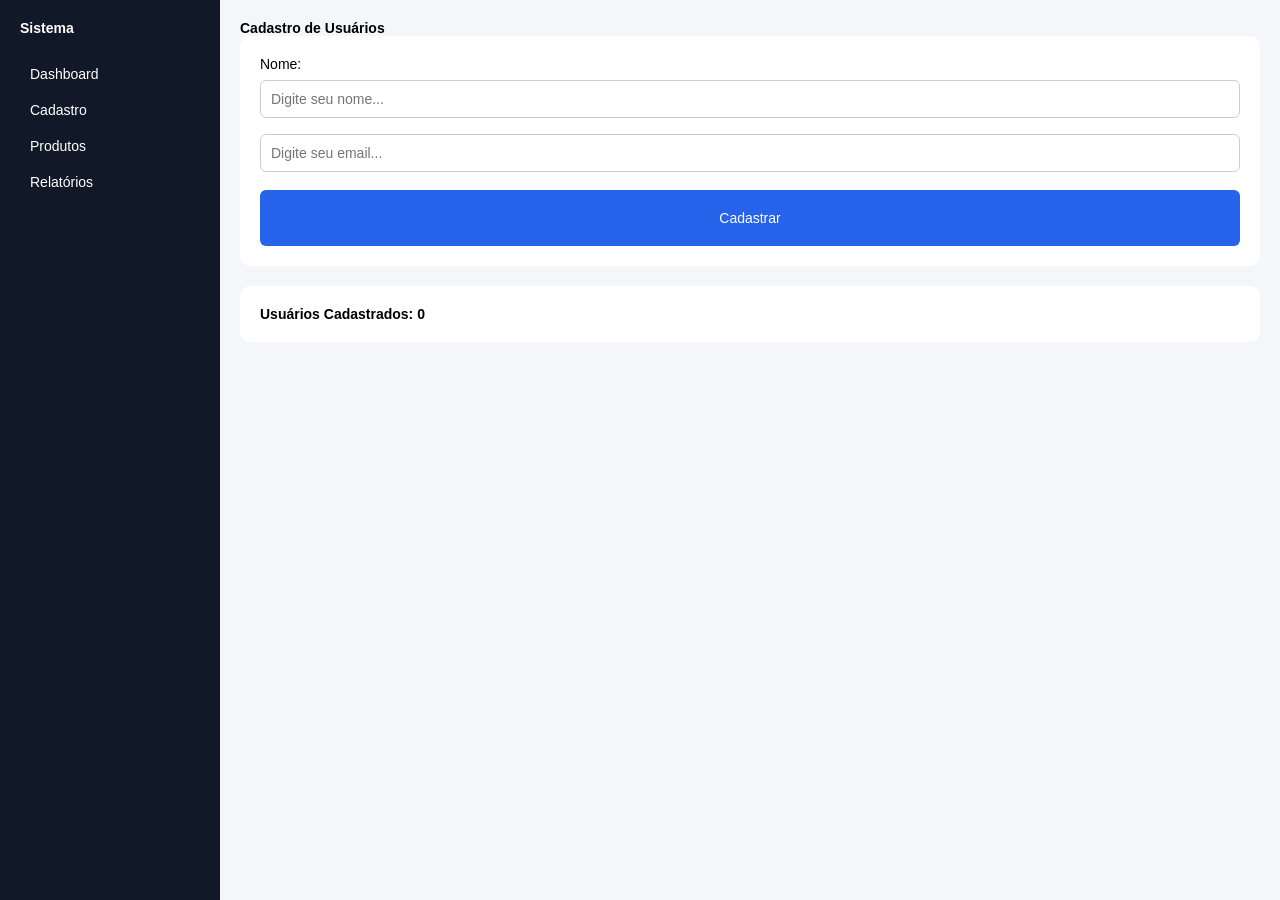
<file: Atividade/index.html>
<!DOCTYPE html>
<html lang="pt-br">
<head>
    <meta charset="UTF-8">
    <meta name="viewport" content="width=device-width, initial-scale=1.0">
    <title>Mini Sistema</title>
    <link rel="stylesheet" href="css/estilo.css">
</head>
<body>
    <div class="container">
        <aside class="sidebar">
            <h2>Sistema</h2>
            <a href="index.html">Dashboard</a>
            <a href="index.html">Cadastro</a>
            <a href="produtos.html">Produtos</a>
            <a href="#">Relatórios</a>
        </aside>

        <main class="content">
            <header>
                <h1>Cadastro de Usuários</h1>
            </header>


            <!-- FORMULARIO DE CADASTRO -->
            <section class="card">
                <form onsubmit="cadastrar(event)">
                    <label for="nome">Nome: </label>
                    <input type="text" name="nome" id="nome" placeholder="Digite seu nome...">
                    <input type="email" name="email" id="email" placeholder="Digite seu email...">

                    <button type="submit">Cadastrar</button>
                </form>
            </section>

            <!-- LISTA DE USUARIO CADASTRADOS -->
            <section class="card">
                <h1>Usuários Cadastrados: <span id="userCount">0</span></h1>
                <ul id="lista"></ul>
            </section>
        </main>
    </div>

    <script src="js/scripts.js"></script>
</body>
</html>
</file>
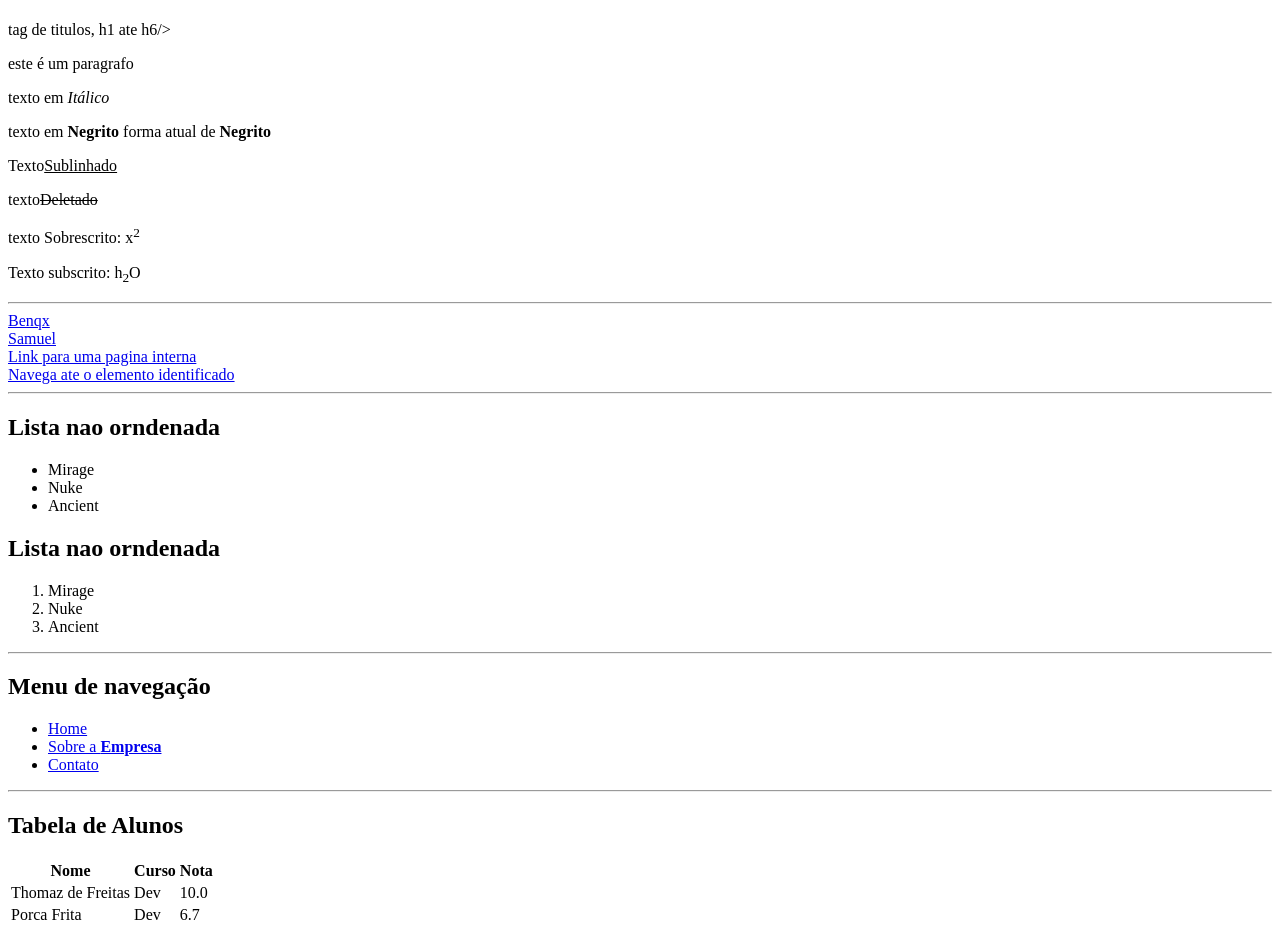
<file: HTML-BASICO/index.html>
<!DOCTYPE html>
<html lang="pt-br">

<head>
    <meta charset="UTF-8">
    <meta name="viewport" content="width=device-width, initial-scale=1.0">
    <title>HTML BASICO</title>
</head>

<body>

    <h1 id="id-elemento"></h1>tag de titulos, h1 ate h6/>
    <p> este é um paragrafo</p>
    <p>texto em <i>Itálico</i></p>
    <P>texto em <b>Negrito</b> forma atual de <strong>Negrito</strong></P>
    <P> Texto<U>Sublinhado</U></P>
    <P>texto<del>Deletado</del></de>
    </P>
    <P>texto Sobrescrito: x<sup>2</sup></P>
    <P>Texto subscrito: h<sub>2</sub>O</P>

    <hr />

    <a href="https://steamcommunity.com/profiles/76561199654397929" target="_blank">Benqx</a> <br />
    <a href="https://steamcommunity.com/id/mucal00damidia" target="_blank">Samuel</a> <br />
    <a href="minha_pagina.html">Link para uma pagina interna</a> <br />

    <a href="#id-elemento">Navega ate o elemento identificado</a> <br />

    <hr />

    <h2>Lista nao orndenada</h2>
    <ul>
        <li>Mirage</li>
        <li>Nuke</li>
        <li>Ancient</li>
    </ul>
    <h2>Lista nao orndenada</h2>
    <ol>
        <li>Mirage</li>
        <li>Nuke</li>
        <li>Ancient</li>
    </ol>

    <hr />

    <h2>Menu de navegação</h2>
    <ul>
        <li>
            <a href="#">Home</a>
        </li>
        <li>
            <a href="#">Sobre a <strong>Empresa</strong></a>
        </li>
        <li>
            <a href="contanto.html">Contato</a>
        </li>
    </ul>

    <hr />

    <h2>Tabela de Alunos</h2>
    <table>
        <thead></thead>
        <tr> <!-- <tr> Linha da tabela-->
            <th>Nome</th>
            <th>Curso</th>
            <th>Nota</th>

        </tr>
        </thead>
        <tbody>
        <tr>
            <td>Thomaz de Freitas</td>
            <td>Dev</td>
            <td>10.0</td>
        </tr>
        <tr>
            <td>Porca Frita</td>
            <td>Dev</td>
            <td>6.7</td>
        </tr>
        </tbody>
    </table>




</body>

</html>
</file>
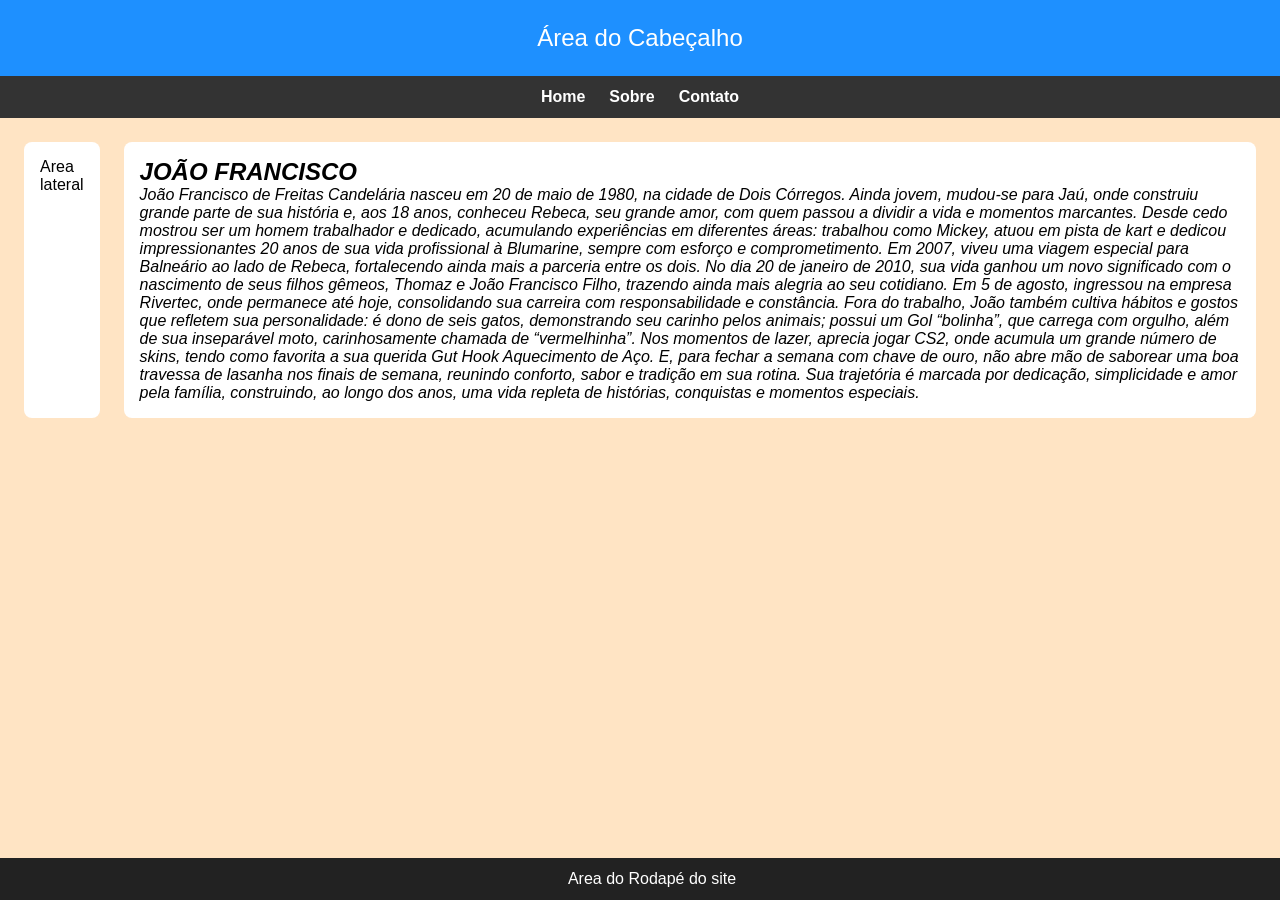
<file: HTML-INTERMEDIARIO/index.html>
<!DOCTYPE html>
<html lang="pt-br">
<head>
    <meta charset="UTF-8">
    <meta name="viewport" content="width=
    , initial-scale=1.0">
    <title>HTML INTERMEDIARIO</title>
    <link rel="stylesheet" href="CSS/estilos.css">
</head>
<body>
    <header>
    Área do Cabeçalho
    </header>
    <nav>
        <a href="#">Home</a>
        <a href="#">Sobre</a>
        <a href="#">Contato</a>
    </nav>

    <main>
       
        <aside>
            Area lateral
        </aside>
        <section>
            <h1>JOÃO FRANCISCO</h1>
            <p>
                João Francisco de Freitas Candelária nasceu em 20 de maio de 1980, na cidade de Dois Córregos. Ainda jovem, mudou-se para Jaú, onde construiu grande parte de sua história e, aos 18 anos, conheceu Rebeca, seu grande amor, com quem passou a dividir a vida e momentos marcantes. Desde cedo mostrou ser um homem trabalhador e dedicado, acumulando experiências em diferentes áreas: trabalhou como Mickey, atuou em pista de kart e dedicou impressionantes 20 anos de sua vida profissional à Blumarine, sempre com esforço e comprometimento. Em 2007, viveu uma viagem especial para Balneário ao lado de Rebeca, fortalecendo ainda mais a parceria entre os dois.

No dia 20 de janeiro de 2010, sua vida ganhou um novo significado com o nascimento de seus filhos gêmeos, Thomaz e João Francisco Filho, trazendo ainda mais alegria ao seu cotidiano. Em 5 de agosto, ingressou na empresa Rivertec, onde permanece até hoje, consolidando sua carreira com responsabilidade e constância. Fora do trabalho, João também cultiva hábitos e gostos que refletem sua personalidade: é dono de seis gatos, demonstrando seu carinho pelos animais; possui um Gol “bolinha”, que carrega com orgulho, além de sua inseparável moto, carinhosamente chamada de “vermelhinha”.

Nos momentos de lazer, aprecia jogar CS2, onde acumula um grande número de skins, tendo como favorita a sua querida Gut Hook Aquecimento de Aço. E, para fechar a semana com chave de ouro, não abre mão de saborear uma boa travessa de lasanha nos finais de semana, reunindo conforto, sabor e tradição em sua rotina. Sua trajetória é marcada por dedicação, simplicidade e amor pela família, construindo, ao longo dos anos, uma vida repleta de histórias, conquistas e momentos especiais.

            </p>
            
        </section>
    </main>

    <footer>
        Area do Rodapé do site
    </footer>

    
</body>
</html>
</file>
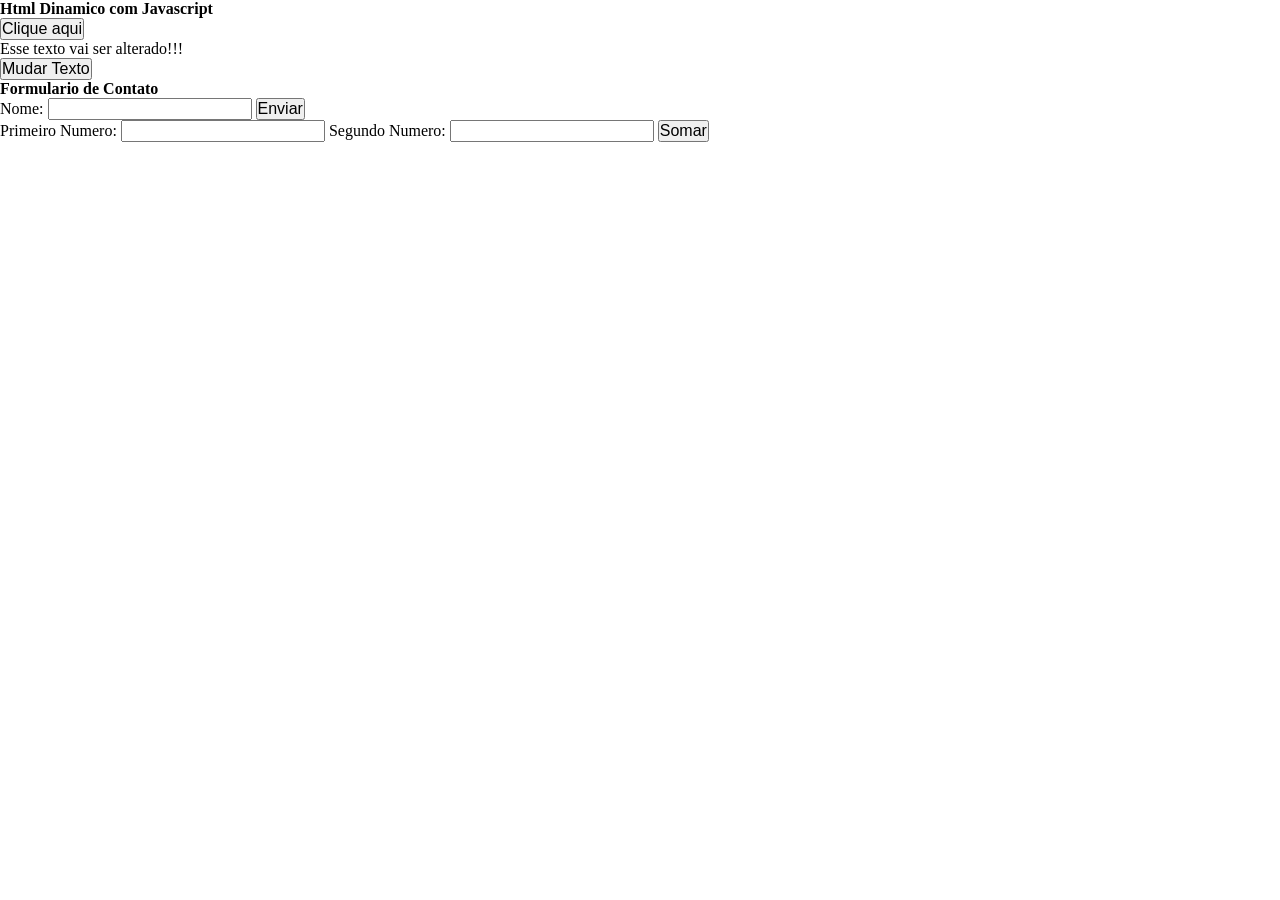
<file: HTML-JAVASCRIPT/index.html>
<!doctype html>
<html lang="pt-br">
  <head>
    <meta charset="UTF-8" />
    <meta name="viewport" content="width=device-width, initial-scale=1.0" />
    <title>HTML Dinamico</title>
    <link rel="stylesheet" href="css/estilo.css" />
  </head>
  <body>
    <h1>Html Dinamico com Javascript</h1>

    <button id="btn" onclick="olaMundo()">Clique aqui</button>

    <p id="texto">Esse texto vai ser alterado!!!</p>
    <button onclick="mudarTexto()">Mudar Texto</button>

    <h3>Formulario de Contato</h3>

    <form>
      <label for="nome">Nome:</label>
      <input type="text" id="nome" name="nome" />

      <button onclick="enviarNome()">Enviar</button>
    </form>

    <form>
      <label>Primeiro Numero:</label>
      <input type="number" id="n1" name="n1" />

      <label>Segundo Numero:</label>
      <input type="number" id="n2" name="n2" />

      <button onclick="somar()">Somar</button>

      <p id="resultado"></p>
    </form>

    <!-- Script vai sempre no final do body -->
    <script src="js/script.js"></script>
  </body>
</html>
</file>
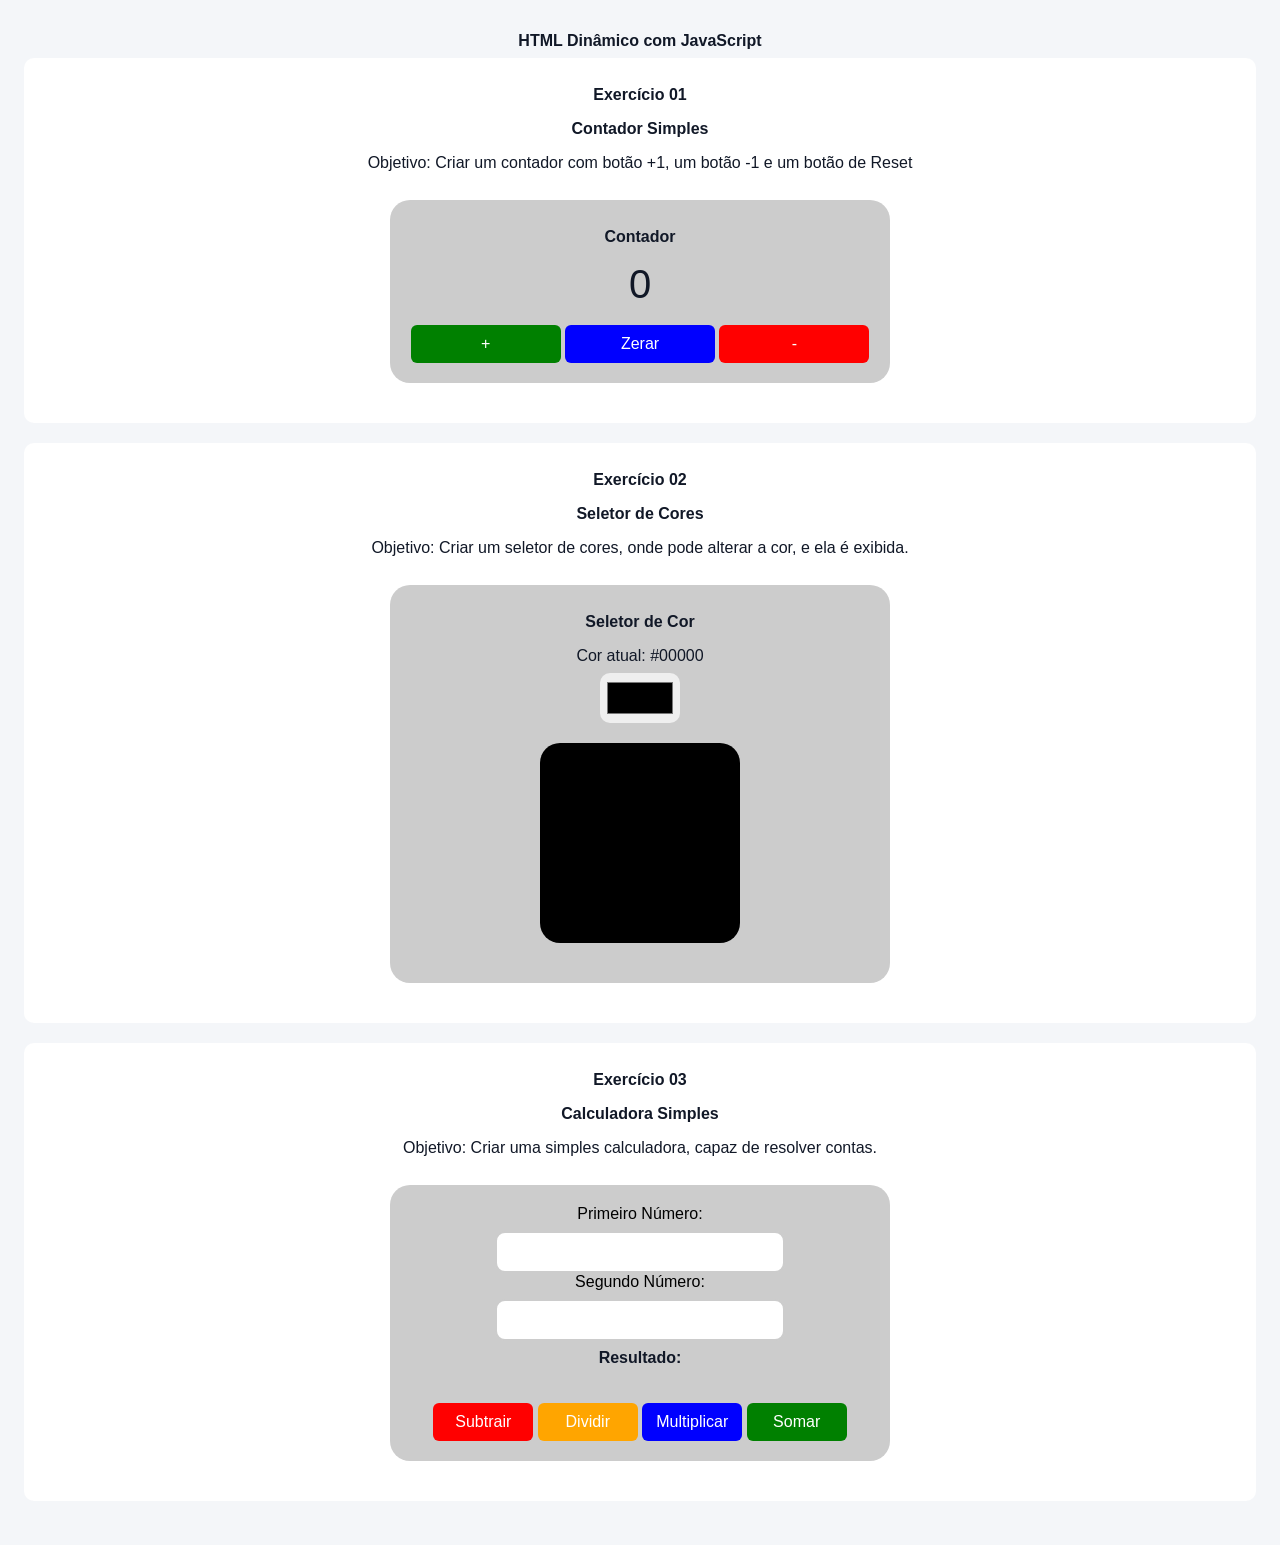
<file: JavaScript/index.html>
<!DOCTYPE html>
<html lang="pt-br">
<head>
    <meta charset="UTF-8">
    <meta name="viewport" content="width=device-width, initial-scale=1.0">
    <title>JavaScript | HTML Dinâmico</title>
    <link rel="stylesheet" href="css/estilos.css">
</head>
<body>
    
    
    <h1>HTML Dinâmico com JavaScript</h1>
    <div class="card">
        <h2>Exercício 01</h2>
        <h3>Contador Simples</h3>
        <p><span>Objetivo:</span> Criar um contador com botão +1, um botão -1 e um botão de Reset</p>

        <div class="exercicio">
            <h3>Contador</h3>
            <p id="contador">0</p>
            <div class="grupo-botoes">
                <form>
                    <button onclick="ex01mais()" id="btn-mais">+</button>
                    <button onclick="ex01zerar()" id="btn-zerar">Zerar</button>
                    <button onclick="ex01menos()" id="btn-menos">-</button>
                </form>
            </div>
        </div>
    </div>
    <div class="card">
        <h2>Exercício 02</h2>
        <h3>Seletor de Cores</h3>
        <p>Objetivo: Criar um seletor de cores, onde pode alterar a cor, e ela é exibida.</p>
        <div class="exercicio">
            <h3>Seletor de Cor</h3>
            <p id="colorExib">Cor atual: #00000</p>
            <form action="get">
                <input oninput="atualizarSeletor(event)" type="color" placeholder="Selecione uma cor..." name="color02" id="color02">
            </form>
            <div id="colorpreview">
                <h1> </h1>
            </div>
        </div>
    </div>

    <div class="card">
        <h2>Exercício 03</h2>
        <h3>Calculadora Simples</h3>
        <p><span>Objetivo:</span> Criar uma simples calculadora, capaz de resolver contas.</p>
        <div class="exercicio">
            <form action="get">
                <label for="num1">Primeiro Número:</label>
                <input type="number" name="num1" id="num1">

                <br>
                <label for="num2">Segundo Número:</label>
                <input type="number" name="num2" id="num2">

                <br>

                <h2 id="resultado">Resultado:</h2>
                <br>
            </form>

            <div class="grupo-botoes">
                <button id="btn-subtrair" onclick="subtrair()">Subtrair</button>
                <button id="btn-dividir" onclick="dividir()">Dividir</button>
                <button id="btn-multiplicar" onclick="multiplicar()">Multiplicar</button>
                <button id="btn-somar" onclick="somar()">Somar</button>
            </div>
        </div>
    </div>

    <script src="js/script.js"></script>
</body>
</html>
</file>
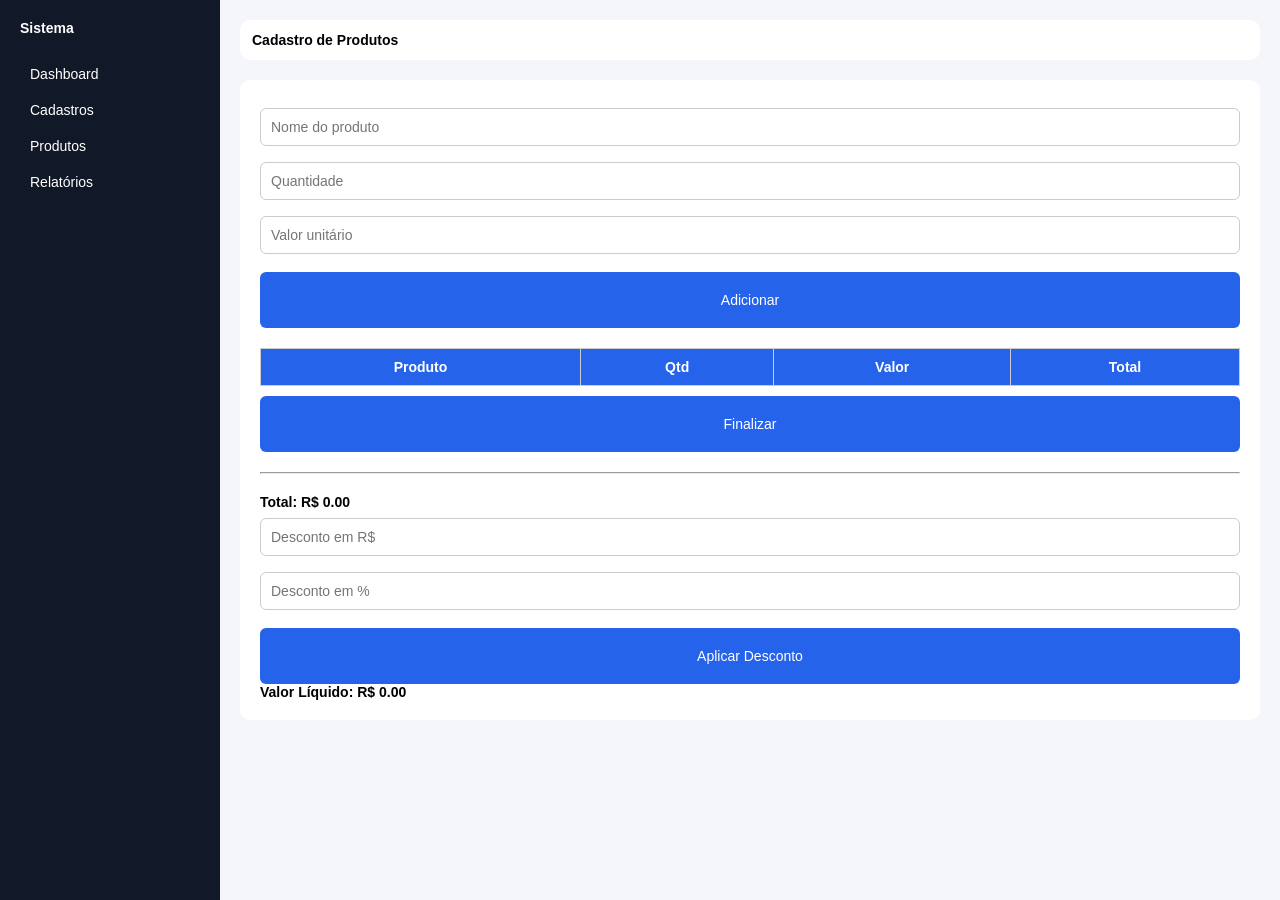
<file: Atividade/produtos.html>
<!doctype html>
<html lang="pt-br">
<head>
  <meta charset="UTF-8">
  <title>Produtos</title>
  <link rel="stylesheet" href="css/estilo.css">
</head>

<body>

<div class="container">

  <aside class="sidebar">
    <h2>Sistema</h2>
    <a href="index.html">Dashboard</a>
    <a href="index.html">Cadastros</a>
    <a href="produtos.html">Produtos</a>
    <a href="#">Relatórios</a>
  </aside>

  <main class="content">

    <header class="topbar">
      <h1>Cadastro de Produtos</h1>
    </header>

    <section class="card">

      <input
        type="text"
        id="produto"
        placeholder="Nome do produto">

      <input
        type="number"
        id="quantidade"
        placeholder="Quantidade">

      <input
        type="number"
        id="valor"
        placeholder="Valor unitário">

      <button onclick="adicionarProduto()">
        Adicionar
      </button>

      <table id="tabelaProdutos">
        <thead>
          <tr>
            <th>Produto</th>
            <th>Qtd</th>
            <th>Valor</th>
            <th>Total</th>
          </tr>
        </thead>

        <tbody></tbody>
      </table>

      <button onclick="finalizarCompra()">
        Finalizar
      </button>

      <hr>

      <h3>
        Total: R$
        <span id="total">0.00</span>
      </h3>

      <input
        type="number"
        id="descontoValor"
        placeholder="Desconto em R$">

      <input
        type="number"
        id="descontoPercentual"
        placeholder="Desconto em %">

      <button onclick="aplicarDesconto()">
        Aplicar Desconto
      </button>

      <h2>
        Valor Líquido:
        R$ <span id="valorLiquido">0.00</span>
      </h2>

    </section>

  </main>

</div>

<script src="js/scripts.js"></script>

</body>
</html>
</file>
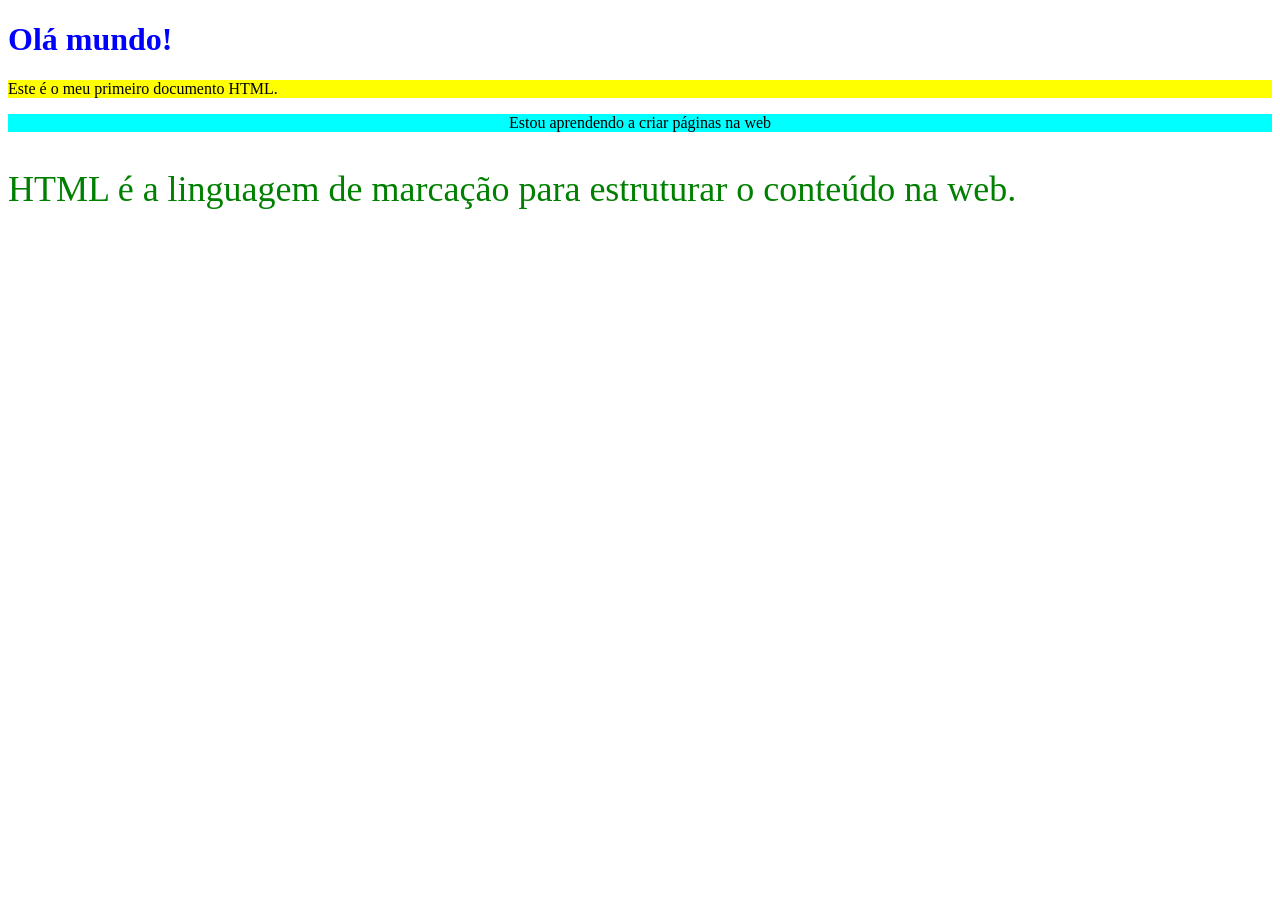
<file: aulas/aula-02.html>
<!DOCTYPE html>
<html lang="pt-br">
<head>
    <meta charset="UTF-8">
    <meta name="viewport" content="width=device-width, initial-scale=1.0">
    <title>HTML | Aula 02</title>
</head>
<body>
    <h1 style="color: blue" >Olá mundo!</h1>
    <p style="background-color: yellow">Este é o meu primeiro documento HTML.</p>
    <p style="text-align:center; background-color: cyan">Estou aprendendo a criar páginas na web</p>
    <p style="font-size: 36px; color:green">HTML é a linguagem de marcação para estruturar o conteúdo na web. </p>
</body>
</html>
</file>
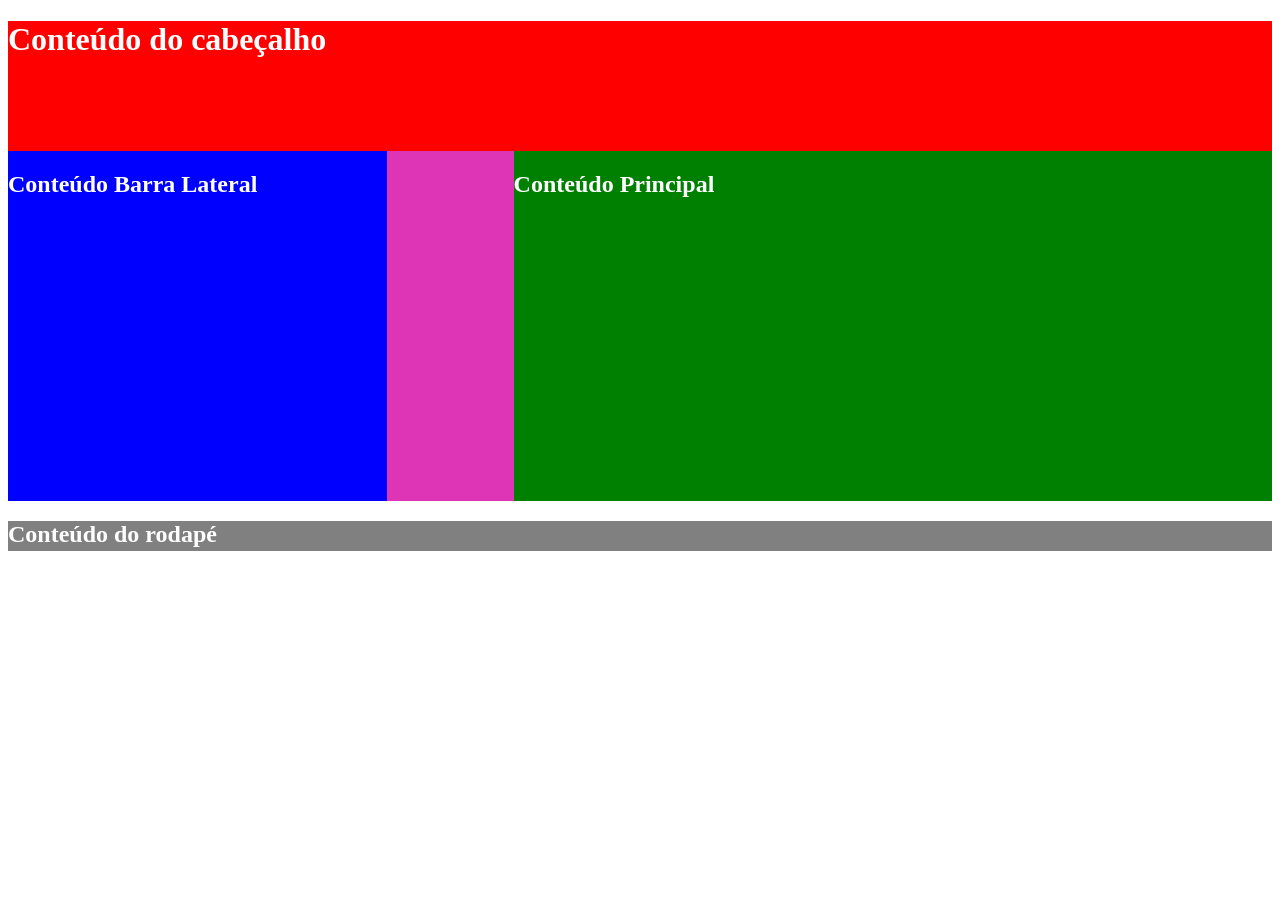
<file: aulas/aula-03-.html>
<!doctype html>
<html lang="pt-br">
  <head>
    <meta charset="UTF-8" />
    <meta name="viewport" content="width=device-width, initial-scale=1.0" />
    <title>HTML | Aula 03</title>
    <style>
        .my-text {
        color: white
        }
    </style>
    <style>
        #header {
        background-color: red;
        height: 130px;

        }
        #main{
        background-color:#de35b7;
        height: 350px;
        }
        #aside {
        background-color: blue;
        height: 100%;
        width: 30%;
        float: left
        }
        #content {
        background-color: green;
        height: 100%;
        width: 60%;
        float: right;
        }
        #footer{
        background-color: gray;
        height: 30px;
        }

    </style>
  </head>
  <body>
    <div id="header">
      <!-- DIV: Divisão de conteúdo (Vermelho) -->
      <h1 class="my-text">Conteúdo do cabeçalho</h1>
    </div>
 


    <div id="main">
      <!-- DIV: Divisão de conteúdo (Rosa) -->
      <div
      id="aside"
      >
        <!-- DIV: Divisão de conteúdo (Azul) -->
        <h2 class="my-text">Conteúdo Barra Lateral</h2>
      </div>
      <div
      id="content"
      >
        <!-- DIV: Divisão de conteúdo (Verde) -->
        <h2 class="my-text">Conteúdo Principal</h2>
      </div>
    </div>



    <div id="footer">
      <!-- DIV: Divisão de conteúdo (Cinza) -->
      <h2 class="my-text">Conteúdo do rodapé</h2>
    </div>
  </body>
</html>
</file>
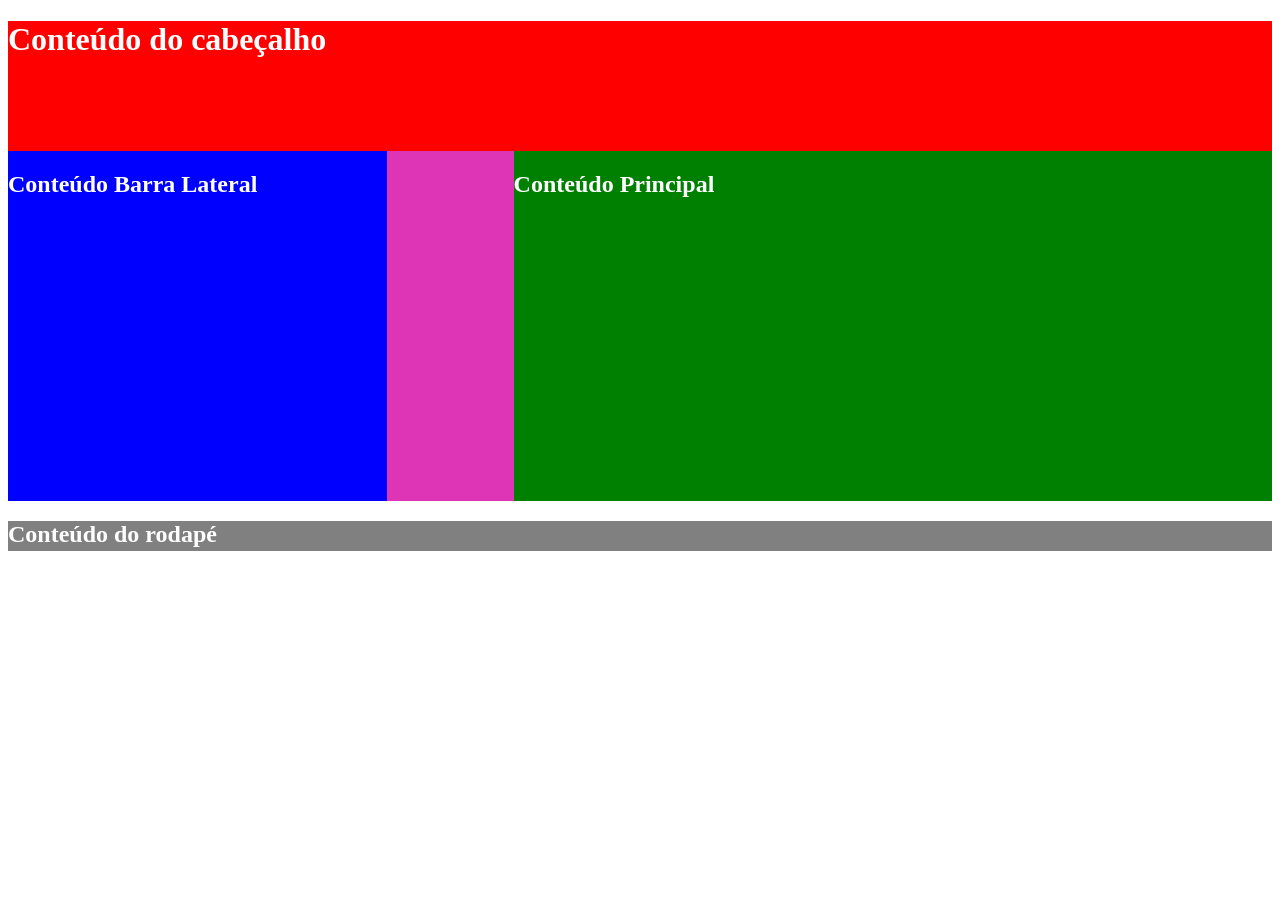
<file: aulas/aula-04.html>
<!doctype html>
<html lang="pt-br">

<head>
    <meta charset="UTF-8" />
    <meta name="viewport" content="width=device-width, initial-scale=1.0" />
    <title>HTML | Aula 04</title>
<link rel="stylesheet" href="Estilos.css">

</head>

<body>
    <div id="header">
        <!-- DIV: Divisão de conteúdo (Vermelho) -->
        <h1 class="my-text">Conteúdo do cabeçalho</h1>
    </div>



    <div id="main">
        <!-- DIV: Divisão de conteúdo (Rosa) -->
        <div id="aside">
            <!-- DIV: Divisão de conteúdo (Azul) -->
            <h2 class="my-text">Conteúdo Barra Lateral</h2>
        </div>
        <div id="content">
            <!-- DIV: Divisão de conteúdo (Verde) -->
            <h2 class="my-text">Conteúdo Principal</h2>
        </div>
    </div>



    <div id="footer">
        <!-- DIV: Divisão de conteúdo (Cinza) -->
        <h2 class="my-text">Conteúdo do rodapé</h2>
    </div>
</body>

</html>
</file>
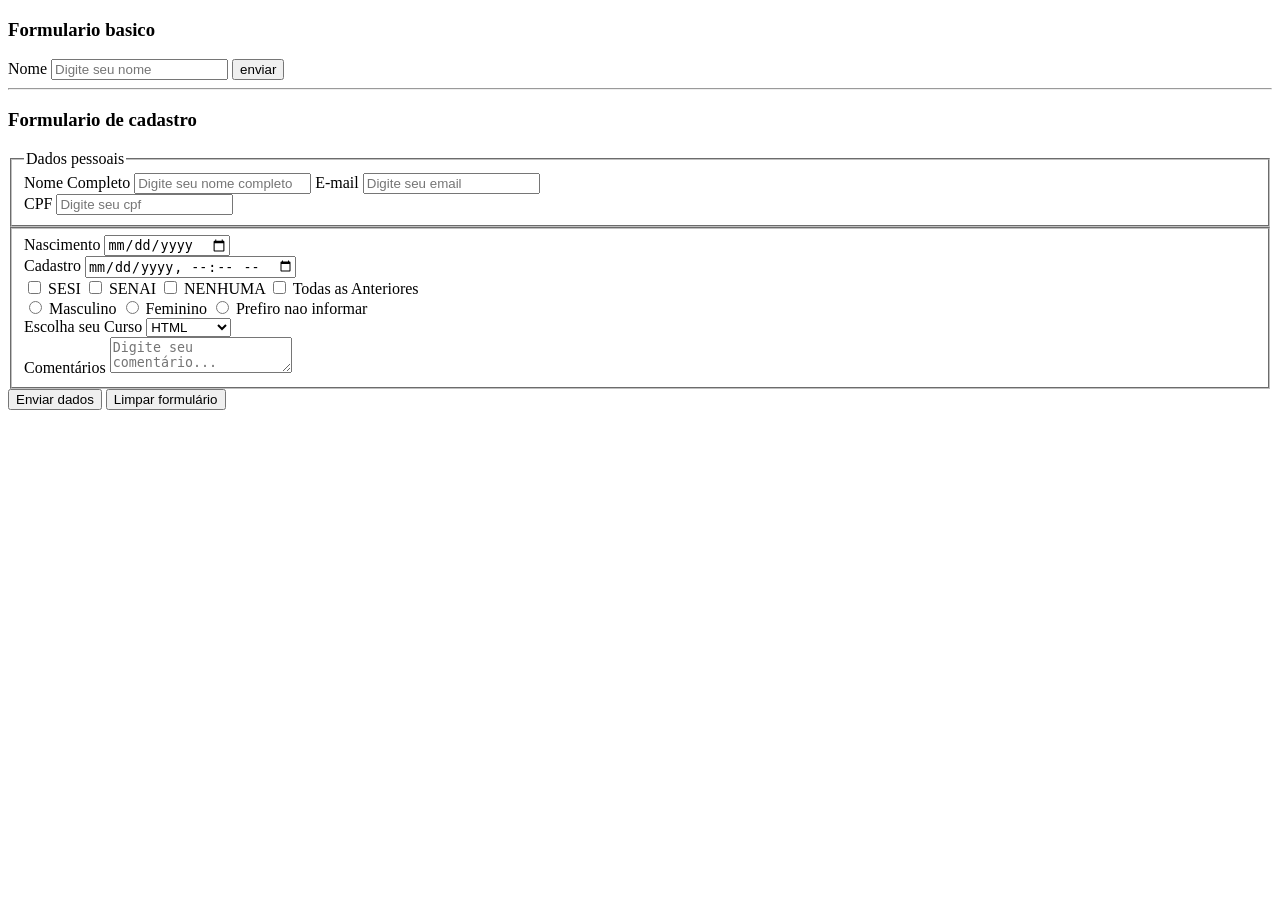
<file: HTML-BASICO/contanto.html>
<!DOCTYPE html>
<html lang="pt-br">
<head>
    <meta charset="UTF-8">
    <meta name="viewport" content="width=device-width, initial-scale=1.0">
    <title>Formulario de Contato</title>
</head>
<body>
    <h3>Formulario basico</h3>
    <form method="get" action="contanto.html">
        <label>Nome</label>
        <input type="text" placeholder="Digite seu nome" />

        <input type="submit" value="enviar"> <!-- botao de envio-->

    </form>

    <hr />

    <h3>Formulario de cadastro</h3>
    <form method="get" action="#">
        <fieldset>
            <legend>Dados pessoais</legend>

            <lable for="nomeCompleto">Nome Completo</lable>
            <input type="text" name="nomeCompleto" placeholder="Digite seu nome completo">
            <label for="email">E-mail</label>
            <input type="email" name="email" placeholder="Digite seu email" />
            <br />
            <label for="cpf">CPF</label>
            <input type="number" name="cpf" placeholder="Digite seu cpf" />
            <br />
            

            
        </fieldset>
        <fieldset>
             <label for="dataNascimento">Nascimento</label>
            <input type="date" name="data" placeholder="dataNascimento" />
            <br />

            <label for="dataCadastro">Cadastro</label>
            <input type="datetime-local" name="data" placeholder="dataCadastro" />
            <br />

            <input type="checkbox" name="escolaSesi" />
            <label for="escolaSesi">SESI</label>
            <input type="checkbox" name="escolaSenai" />
            <label for="escolaSenai">SENAI</label>
            <input type="checkbox" name="escola" />
            <label for="escola">NENHUMA</label>

            <input type="checkbox" name="todas">
            <label for="todas">Todas as Anteriores</label>
            <br />

           <input type="radio" name="sexo"/>
           <label for="sexo">Masculino</label>
            <input type="radio" name="sexo"/>
           <label for="sexo">Feminino</label>
            <input type="radio" name="sexo"/>
           <label for="sexo">Prefiro nao informar</label>
           <br />

           <label for="curso">Escolha seu Curso</label>
           <select name="curso">
            <option value="0">HTML</option>
            <option value="1">CSS</option>
            <option value="2">JavaScript</option>
           </select>

        <br />
        <label for="comentarios">Comentários</label>
           <textarea name="comentarios" placeholder="Digite seu comentário..."></textarea>



        </fieldset>
        <button type="submit">Enviar dados</button>
        <button type="reset">Limpar formulário</button>



        </form>

    
    
</body>
</html>
</file>
<file: Atividade/css/estilo.css>
* {
  margin: 0;
  padding: 0;
  box-sizing: border-box;
  font-size: 14px;
  font-family: "Segoe UI", Tahoma, Geneva, Verdana, sans-serif;
}

body {
  background-color: #f4f6f9;
}
.container {
  display: flex;
}

.sidebar {
  width: 220px;
  height: 100dvh;
  background-color: #111827;
  color: white;
  padding: 20px;
  position: fixed;
}
.sidebar h2 {
  margin-bottom: 20px;
}

.sidebar a {
  display: block;
  color: white;
  text-decoration: none;
  padding: 10px;
  border-radius: 6px;
  transition: 0.3s;
}

.sidebar a:hover {
  background-color: #2563eb;
}

.content {
  margin-left: 220px;
  padding: 20px;
  width: 100%;
}

.topbar {
  background-color: white;
  padding: 12px;
  border-radius: 10px;
  margin-bottom: 20px;
}

.card {
  background-color: white;
  padding: 20px;
  border-radius: 10px;
  margin-bottom: 20px;
}

input {
  width: 100%;
  padding: 10px;
  margin: 8px 0px;
  border: 1px solid #ccc;
  border-radius: 6px;
}

button {
  background-color: #2563eb;
  color: white;
  padding: 20px;
  width: 100%;
  border-radius: 6px;
  cursor: pointer;
  transition: 300ms;
  border: none;
  margin-top: 10px;
}
button:hover {
  background-color: #1d4ed8;
  transform: scale(1.02);
}

ul {
  list-style: none;
}

li {
  background-color: #f1f5f9;
  padding: 10px;
  margin-top: 8px;
  border-radius: 6px;
  transition: 0.5s;
}

li:hover {
  background-color: #e2e8f0;
  transform: translateX(5px);
}

table{
  width:100%;
  border-collapse: collapse;
  margin-top:20px;
}

th, td{
  border:1px solid #ccc;
  padding:10px;
  text-align:center;
}

th{
  background:#2563eb;
  color:white;
}

hr{
  margin:20px 0;
}
</file>
<file: HTML-INTERMEDIARIO/CSS/estilos.css>
* {
  margin: 0;
  padding: 0;
  box-sizing: 0;
}

body {
  font-size: 16px;
  font-family: "Segoe UI", Tahoma, Geneva, Verdana, sans-serif;
  height: 100dvh;
  width: 100%;
  background-color: bisque;
}
header {
  background-color: #1e90ff;
  color: #ffffff;
  padding: 24px;
  text-align: center;
  font-size: 24px;
}

/* MENU DE NAVEGAÇÃO */
nav {
  background-color: #333;
  display: flex;
  justify-content: center;
  gap: 24px;
  padding: 12px;
  z-index: 1000;
  top: 0;
  position: sticky;
}
nav a {
  color: white;
  text-decoration: none;
  font-weight: bold;
}
nav a:hover {
  background-color: #1e90ff;
  font-style: italic;
  cursor: crosshair;
}

/* LEYOUT PRINCIPAL // LEIAUTE */

main {
  display: flex;
  gap: 24px;
  padding: 24px;
}
/* LATERAL */
aside {
  width: 25%;
  background-color: white;
  padding: 16px;
  border-radius: 8px;
}

section {
  background-color: white;
  padding: 16px;
  border-radius: 8px;
}

footer {
  background-color: #222;
  color: white;
  text-align: center;
  padding: 12px;
  position: fixed;
  bottom: 0;
  width: 100%;
}

section p {
    font-style: italic;
    font-style: oblique;

}

Section {
  font-style: oblique;

}
</file>
<file: HTML-JAVASCRIPT/css/estilo.css>
*{
    margin: 0;
    padding: 0;
    box-sizing: border-box;
    font-size: 16px;

}
</file>
<file: JavaScript/css/estilos.css>
/* MODELO PADRÃO */
*{
    margin: 0;
    padding: 0;
    box-sizing: border-box;
    font-size: 16px;
    font-family: 'Segoe UI', Tahoma, Geneva, Verdana, sans-serif;
}

body{
    background-color: #f4f6f9;
    text-align: center;
    padding: 24px;
}

h1, h2, h3, p{
    color: #111827;
    padding: 8px;
    text-align: center;
    /* margin: 10px 0; */
}

button {
  /* background-color: #2563eb; */
  color: white;
  padding: 10px;
  width: 150px;
  border-radius: 6px;
  cursor: pointer;
  transition: 0.3s;
  border: none;
  margin-top: 10px;
}

button:hover {
  /* background-color: #1d4ed8; */
  transform: scale(1.02);
}
#btn-mais{
    background-color: green;
    width: 150px;
}
#btn-somar{
    background-color: green;
    width: 100px;
}
#btn-subtrair{
    background-color: red;
    width: 100px;
}
#btn-dividir{
    background-color: orange;
    width: 100px;
}
#btn-multiplicar{
    background-color: blue;
    width: 100px;
}

#btn-menos{
    background-color: red;
}
#btn-zerar{
    background-color: blue;
}

/* Inputs text e number com mesmo visual */
input[type="text"],
input[type="number"] {
    width: 80%;
    padding: 10px 12px;
    margin-top: 8px;

    border: 2px solid #ccc;
    border-radius: 10px;

    font-size: 16px;
    outline: none;
}

.exercicio{
    background-color: #ccc;
    border-radius: 20px;
    width: 500px;
    padding: 20px;
    margin: 20px auto;

    display: flex;
    flex-direction: column;
    align-items: center;   /* centraliza conteúdo */
    justify-content: center;
}

#contador{
    font-size: 40px;
}

.card{
    background-color: white;
    padding: 20px;
    border-radius: 10px;
    margin-bottom: 20px;

    display: flex;
    flex-direction: column;
    align-items: center;
}

#color02 {
    width: 80px;
    height: 50px;
    border: none;
    border-radius: 10px;
    cursor: pointer;
    padding: 5px;
}
#colorpreview{
    background-color: black;
    width: 200px;
    height: 200px;
    padding: 20px;
    margin: 20px;
    border-radius: 20px;
}
</file>
<file: aulas/Estilos.css>
.my-text {
        color: white
        }
    
        #header {
        background-color: red;
        height: 130px;

        }
        #main{
        background-color:#de35b7;
        height: 350px;
        }
        #aside {
        background-color: blue;
        height: 100%;
        width: 30%;
        float: left
        }
        #content {
        background-color: green;
        height: 100%;
        width: 60%;
        float: right;
        }
        #footer{
        background-color: gray;
        height: 30px;
        }
</file>
